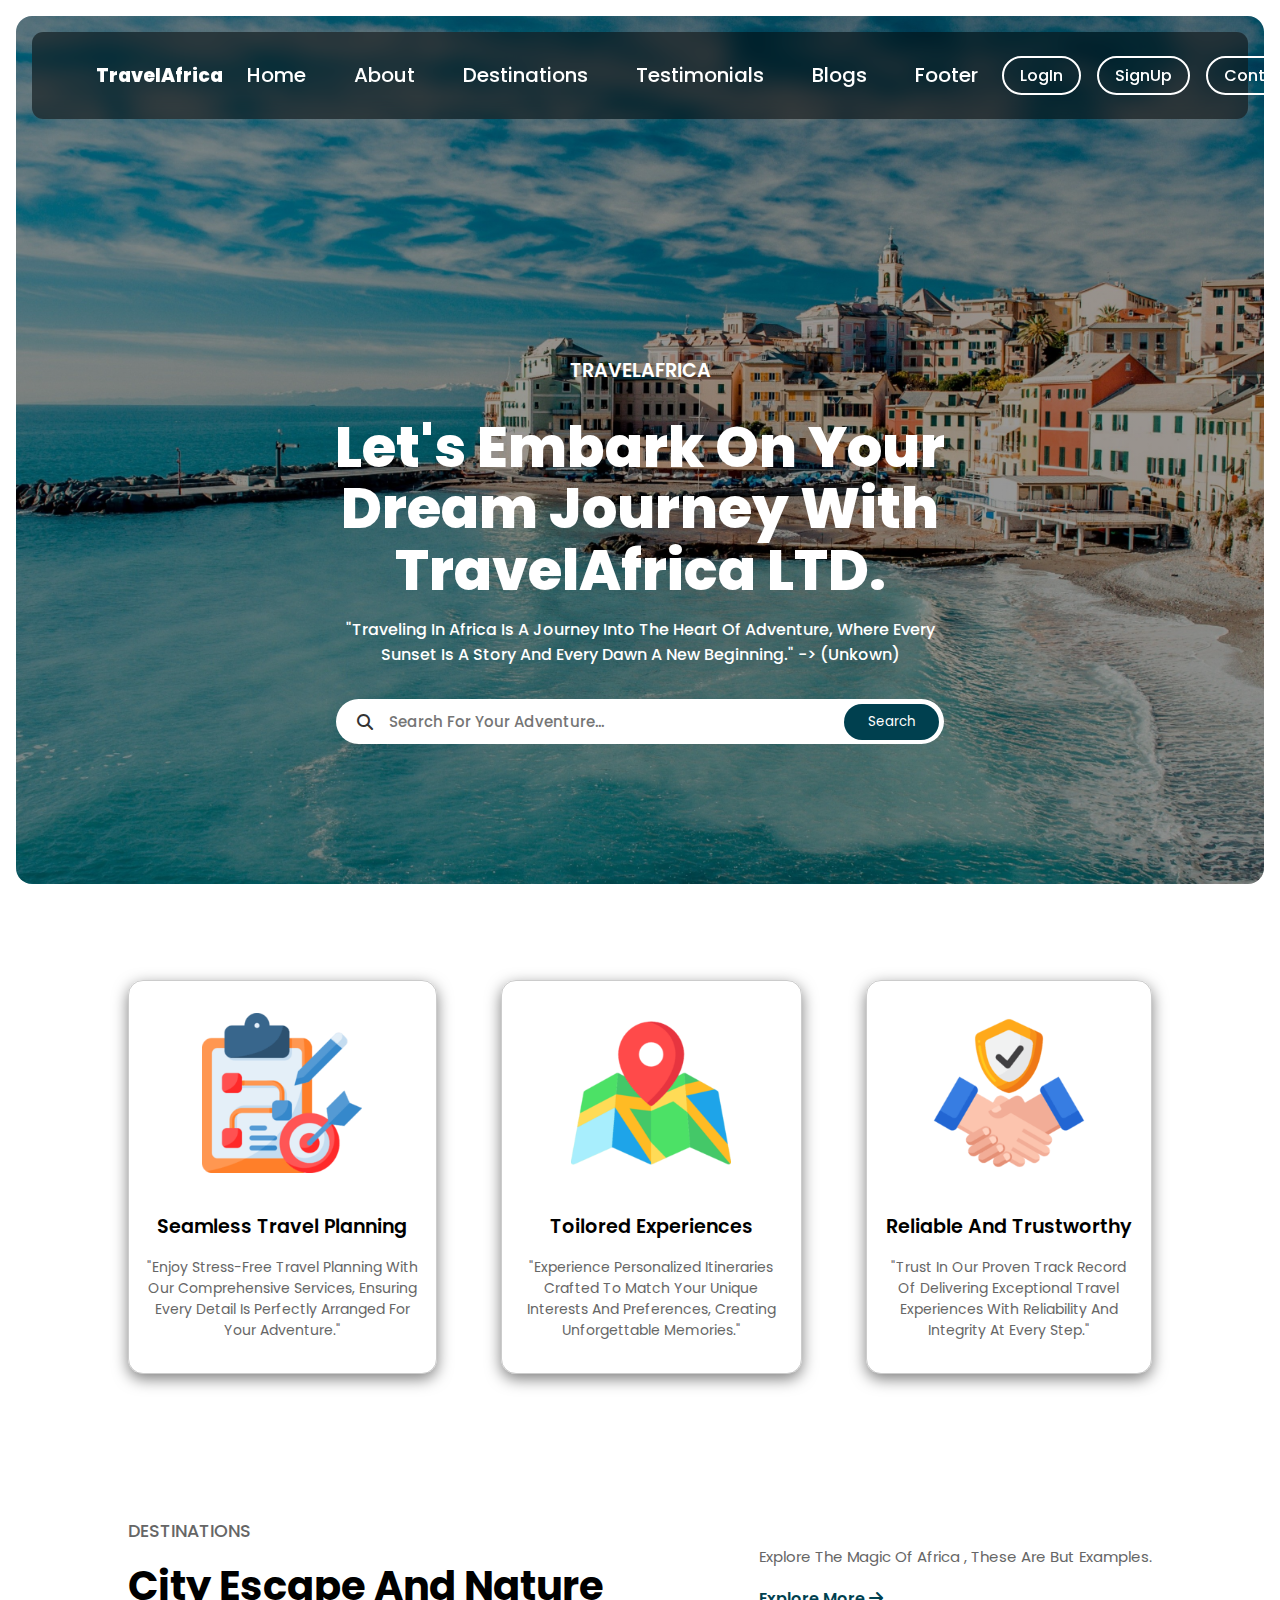
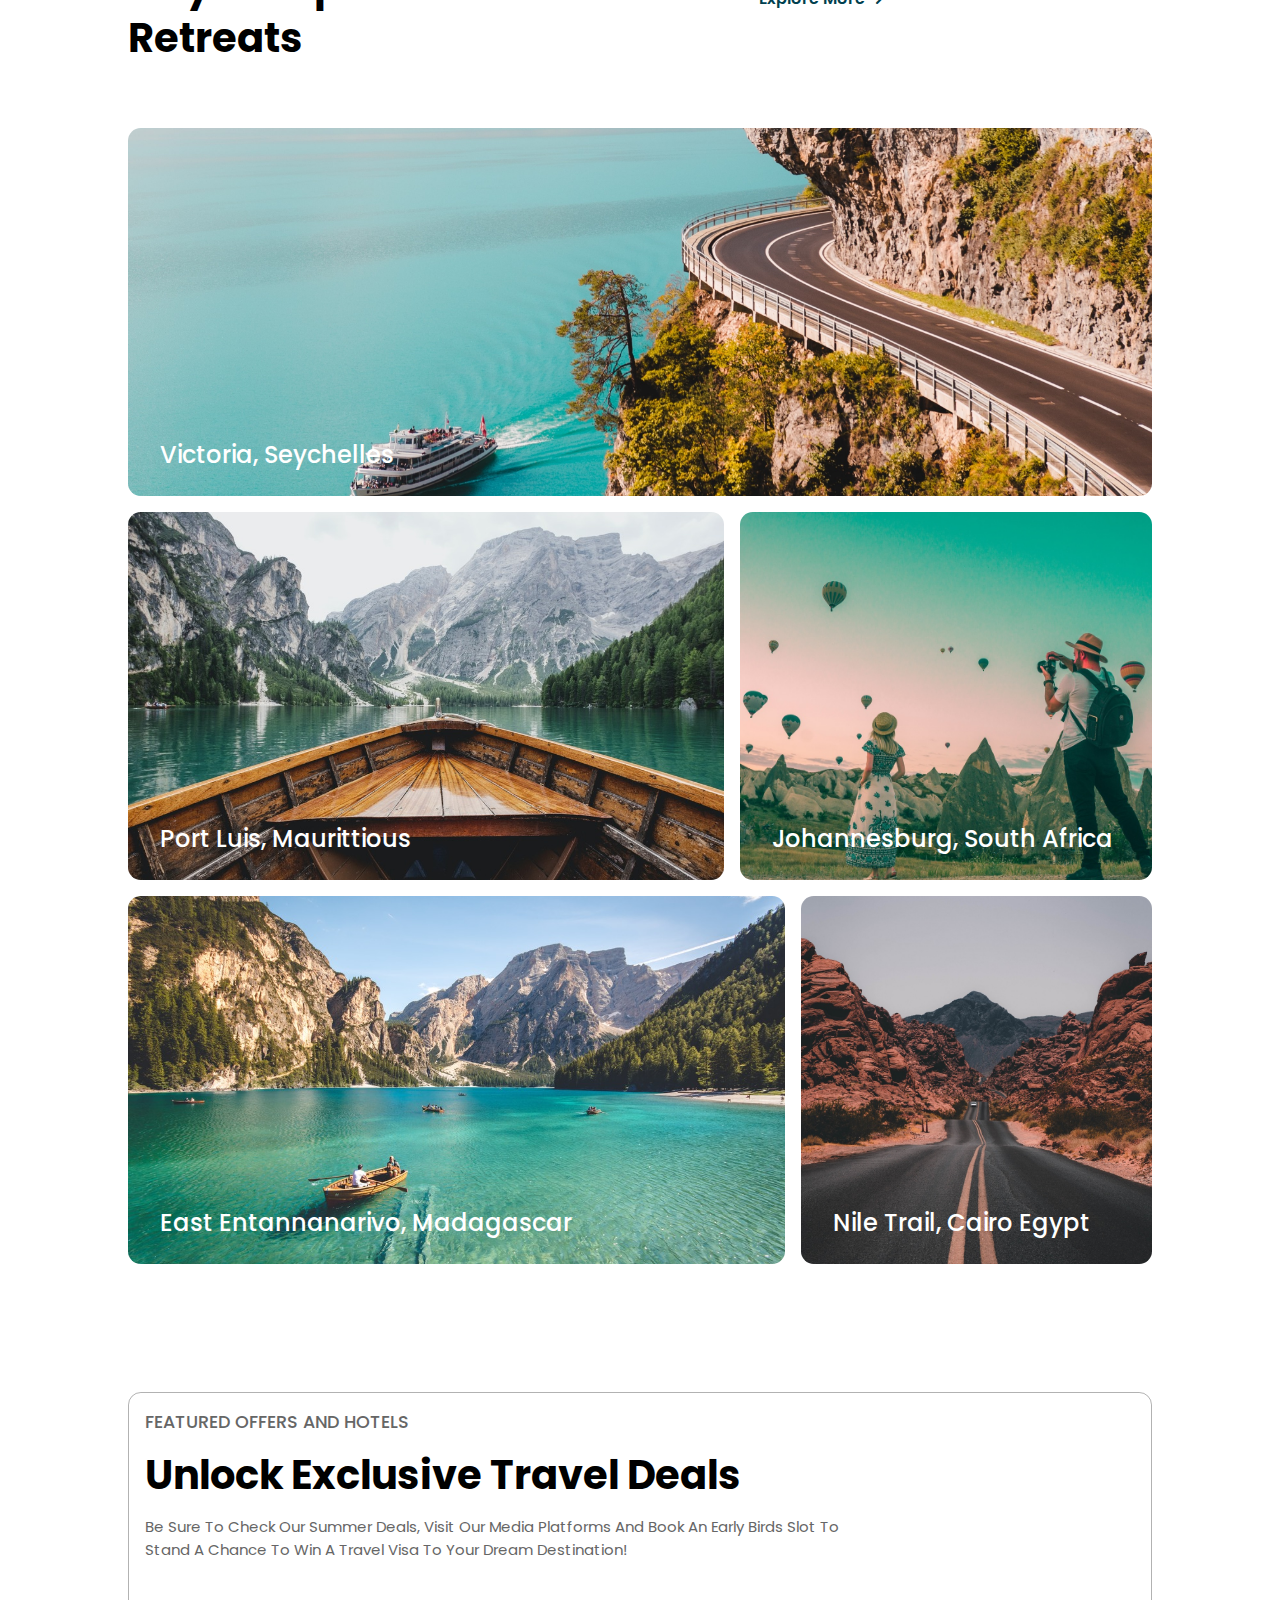
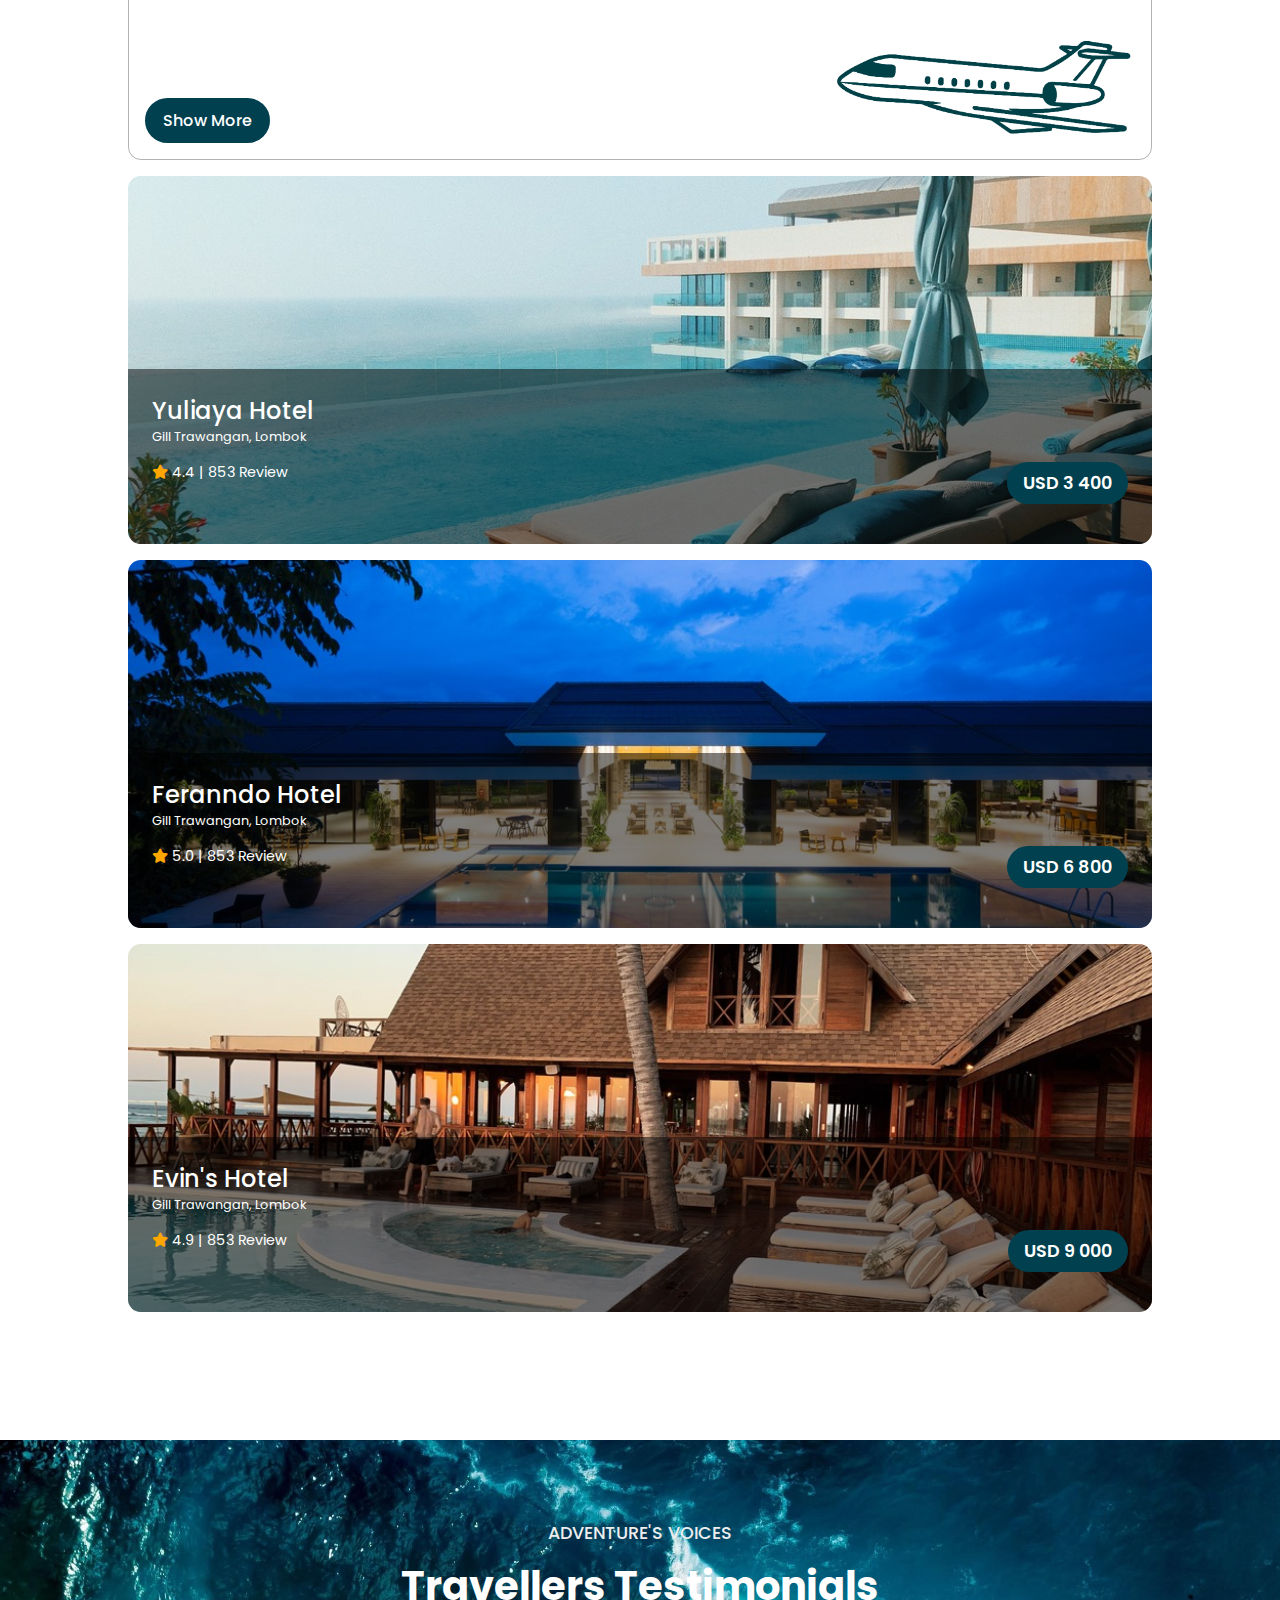
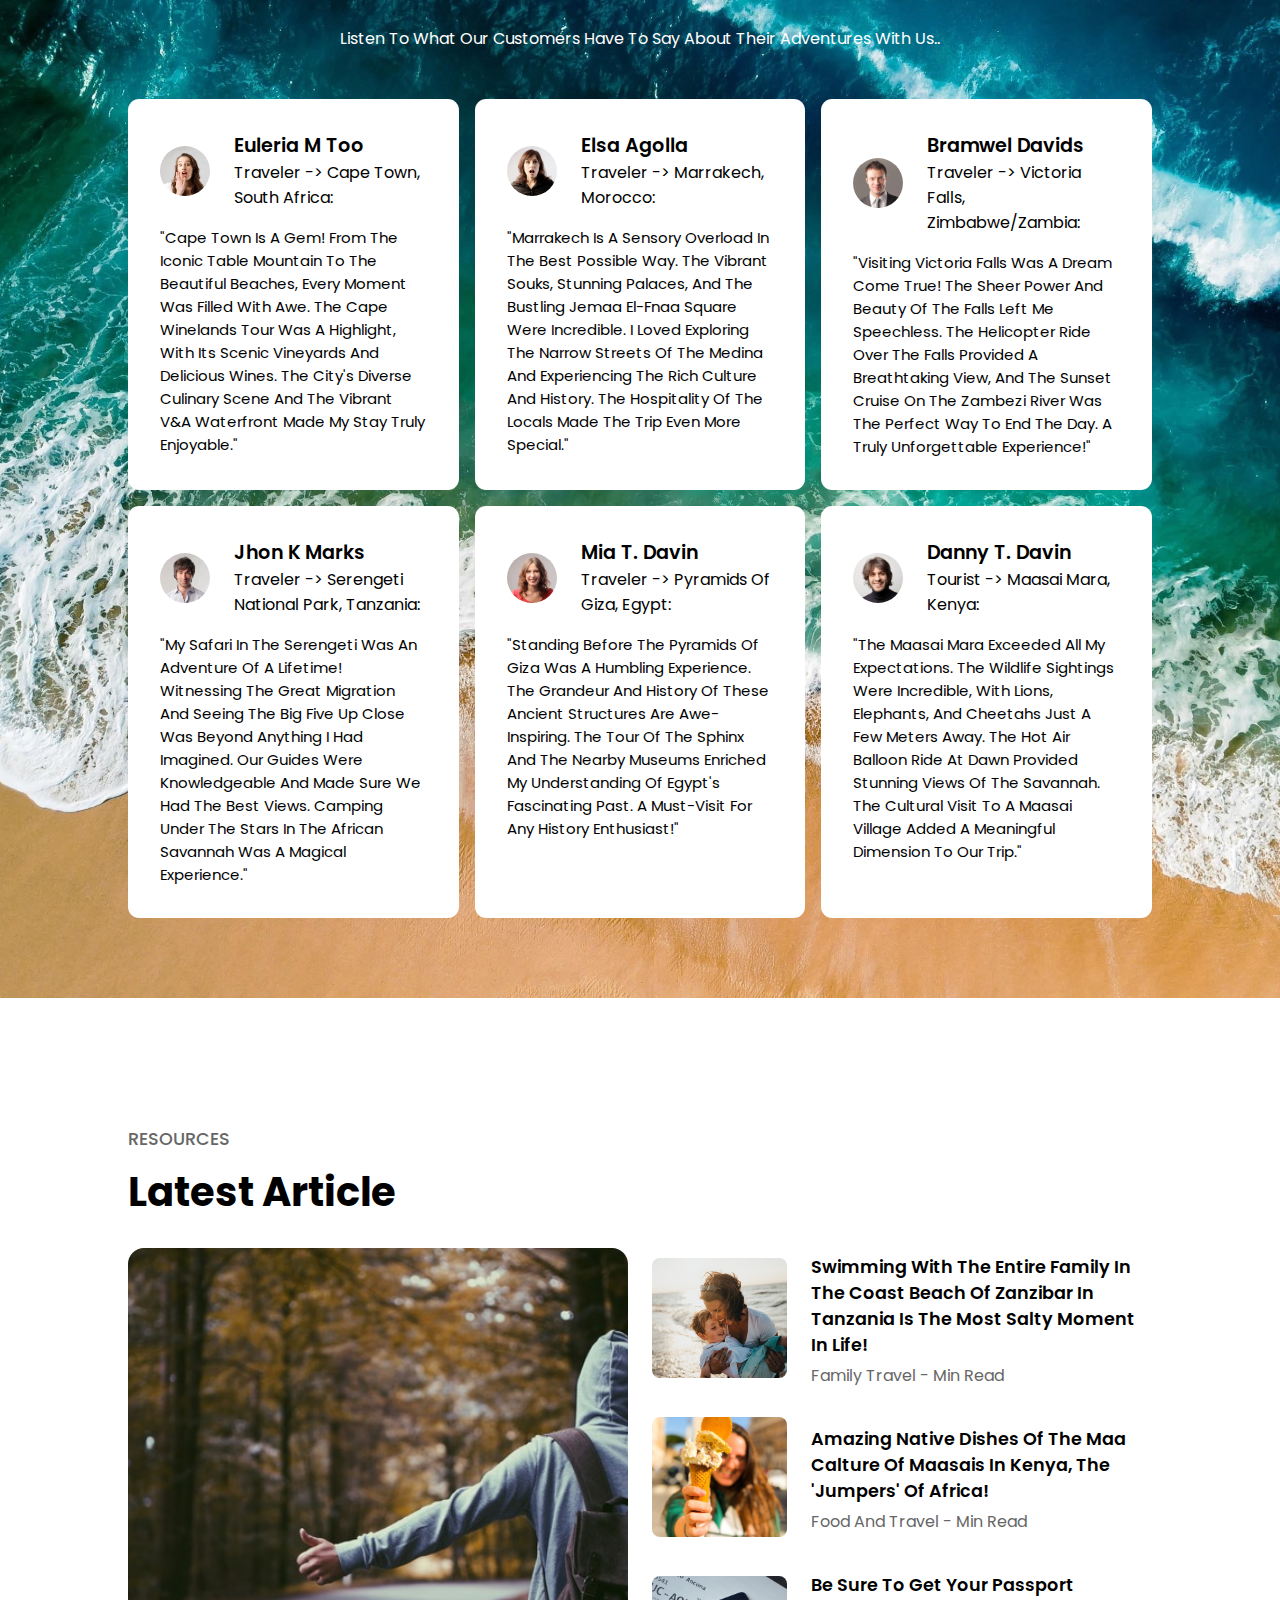
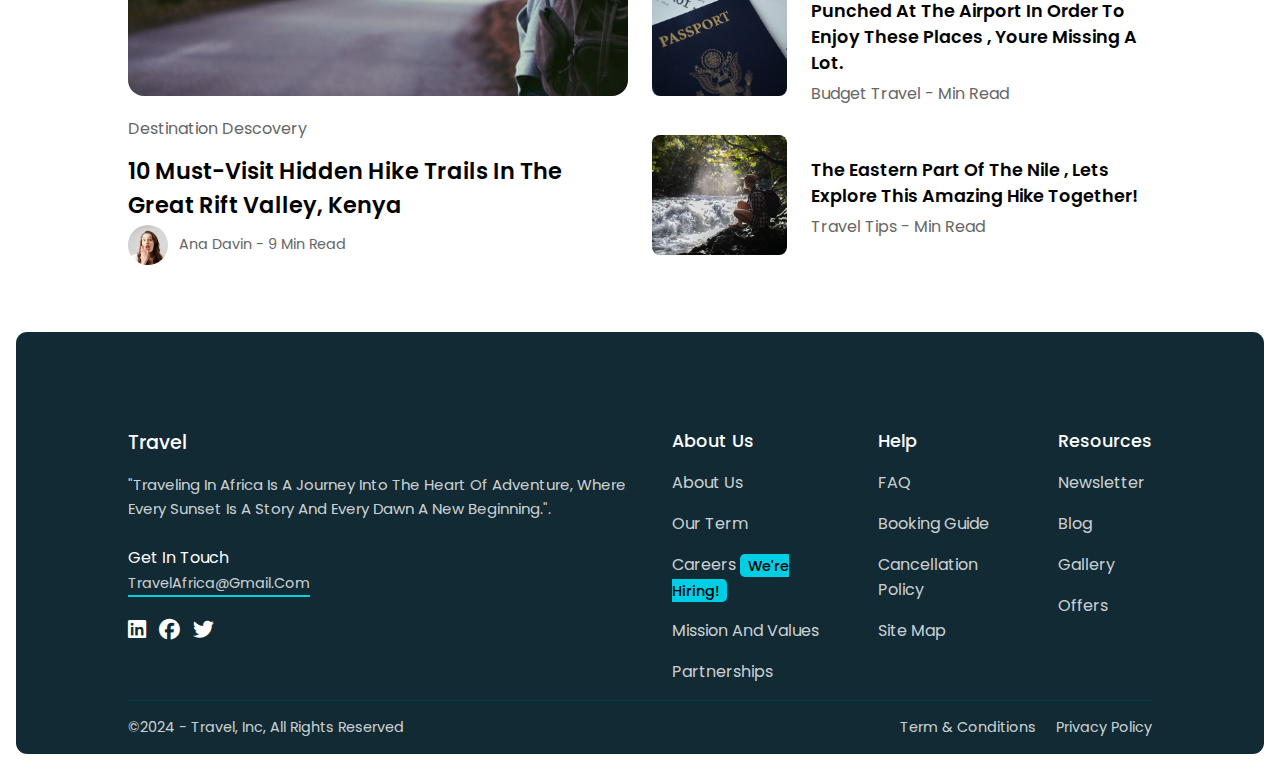
<file: travelweb codehub/index.html>
<!DOCTYPE html>
<html lang="en">
<head>
     <meta charset="UTF-8">
     <meta name="viewport" content="width=device-width, initial-scale=1.0">
     <!-- web title -->
     <title>Travelweb</title>
     <!-- fontawesome store fonts links -->
     
     <link rel="stylesheet" href="https://cdnjs.cloudflare.com/ajax/libs/font-awesome/6.5.2/css/all.min.css">
    <!-- extrenal css stlesheet link -->
     <link rel="stylesheet" href="style.css">
</head>
<body>
     <section class="home">
          <div class="home-box">
               <nav class="navbar">
                    <div class="logo bars">
                         <div class="bar">
                              <!-- icon from fontawesome || for smaller screen toggle -->
                              <i class="fa fa-bars"></i>
                         </div>
                         <!-- refresh button -->
                         <a href="index.html"><h3>TravelAfrica</h3></a>
                    </div>
                    <div class="menu">
                         <div class="close">
                              <!-- icon from fontawesome || for smaller screen toggle -->
                              <i class="fa fa-close"></i>
                         </div>
                         <ul>
                              <!-- custom links -->
                              <li><a href="#">Home</a></li>
                              <li><a href="#">About</a></li>
                              <li><a href="#">Destinations</a></li>
                              <li><a href="#">Testimonials</a></li>
                              <li><a href="#">Blogs</a></li>
                              <li><a href="#">Footer</a></li>
                         </ul>
                    </div>
                    <!-- buttons  -->
                    <div class="login-signup">
                         <a href="login.html">LogIn</a>
                         <a href="form.html">SignUp</a>
                         <a href="img.html">Contact</a>
                    </div>
               </nav>

               <div class="content">
                    <h4>TravelAfrica</h4>
                    <h1>Let's embark on your dream journey with TravelAfrica LTD.</h1>
                    <p>
                         "Traveling in Africa is a journey into the heart of adventure, where every sunset is a story and every dawn a new beginning." -> (Unkown)</p>
                    <div class="search">
                         <i class="fa fa-search"></i>
                         <input type="text" placeholder="search for your adventure...">
                         <button>search</button>
                    </div>
               </div>
          </div>
     </section>
<!-- about section stt -->
     <section class="travel">
          <div class="container">
               <div class="box">
                    <img src="img/tool/planning.png" alt="">
                    <div class="content">
                         <h4>Seamless travel planning</h4>
                         <p>"Enjoy stress-free travel planning with our comprehensive services, ensuring every detail is perfectly arranged for your adventure."</p>
                    </div>
               </div>
               <div class="box">
                    <img src="img/tool/map.png" alt="">
                    <div class="content">
                         <h4>Toilored experiences</h4>
                         <p>"Experience personalized itineraries crafted to match your unique interests and preferences, creating unforgettable memories."</p>
                    </div>
               </div>
               <div class="box">
                    <img src="img/tool//trust.png" alt="">
                    <div class="content">
                         <h4>Reliable and trustworthy</h4>
                         <p>"Trust in our proven track record of delivering exceptional travel experiences with reliability and integrity at every step."</p>
                    </div>
               </div>
          </div>
     </section>
<!-- about section end -->
 <!-- destinatio section stt -->
     <section class="destination">
          <h4 class="label">destinations</h4>
          <div class="container">
               <div class="container-box">
                    <h2 class="heading">city escape and nature retreats</h2>
                    <div class="content">
                         <p>Explore the magic of Africa , These are but examples. <br></p>
                         <a href="#">explore more <i class="fa-solid fa-arrow-right"></i></a>
                    </div>
               </div>
               <div class="gallery">
                    <div class="box">
                         <img src="img/destinations/destinations-5.jpg" alt="">
                         <div class="text">
                              <h2>Victoria, Seychelles</h2>
                         </div>
                    </div>
                    <div class="box">
                         <img src="img/destinations/destinations-1.jpg" alt="">
                         <div class="text">
                              <h2>Port Luis, Maurittious</h2>
                         </div>
                    </div>
                    <div class="box">
                         <img src="img/destinations/destinations-2.jpg" alt="">
                         <div class="text">
                              <h2>Johannesburg, South Africa</h2>
                         </div>
                    </div>
                    <div class="box">
                         <img src="img/destinations/destinations-3.jpg" alt="">
                         <div class="text">
                              <h2>East Entannanarivo, Madagascar</h2>
                         </div>
                    </div>
                    <div class="box">
                         <img src="img/destinations/destinations-4.jpg" alt="">
                         <div class="text">
                              <h2>Nile trail, Cairo Egypt </h2>
                         </div>
                    </div>
               </div>
          </div>
     </section>
     <!-- destination section end -->
      <!-- featured section stt -->

     <section class="featured">
          <div class="gallery">
               <div class="box">
                    <div class="first-box">
                         <h4 class="label">featured offers and Hotels</h4>
                         <h2 class="heading">unlock exclusive travel deals</h2>
                         <p>Be sure to check our summer deals, visit our media platforms and book an early birds slot to stand a chance to win a travel visa to your dream destination!</p>
                         <a href="#">show more</a>
                         <div class="image">
                              <img src="img/plane.png" alt="">
                         </div>
                    </div>
               </div>
               <div class="box">
                    <img src="img/featured/featured-1.jpg" alt="">
                    <div class="content">
                         <h2>yuliaya hotel</h2>
                         <p>gill trawangan, lombok</p>
                         <div class="review-and-usd">
                              <div class="review"><i class="fa fa-star"></i> 4.4 | 853 review</div>
                              <p>USD 3 400</p>
                         </div>
                    </div>
               </div>
               <div class="box">
                    <img src="img/featured/featured-2.jpg" alt="">
                    <div class="content">
                         <h2>feranndo hotel</h2>
                         <p>gill trawangan, lombok</p>
                         <div class="review-and-usd">
                              <div class="review"><i class="fa fa-star"></i> 5.0 | 853 review</div>
                              <p>USD 6 800</p>
                         </div>
                    </div>
               </div>
               <div class="box">
                    <img src="img/featured/featured-3.jpg" alt="">
                    <div class="content">
                         <h2>evin's hotel</h2>
                         <p>gill trawangan, lombok</p>
                         <div class="review-and-usd">
                              <div class="review"><i class="fa fa-star"></i> 4.9 | 853 review</div>
                              <p>USD 9 000</p>
                         </div>
                    </div>
               </div>
          </div>
     </section>
<!-- featured section end -->
 <!-- testimonial section stt -->
     <section class="feedback">
          <div class="container">
               <h4 class="label">adventure's voices</h4>
               <h2 class="heading">Travellers testimonials</h2>
               <p class="paragraph">
                    Listen to what our customers have to say about their adventures with us..
               </p>
          </div>
          <div class="voices">
               <div class="voice">
                    <div class="profile">
                         <img src="img/messages/Team-04.jpg" alt="">
                         <div class="detail">
                              <li>Euleria M Too</li>
                              <li>traveler -> Cape Town, South Africa:</li>
                         </div>
                    </div>
                    <p>
                         "Cape Town is a gem! From the iconic Table Mountain to the beautiful beaches, every moment was filled with awe. The Cape Winelands tour was a highlight, with its scenic vineyards and delicious wines. The city's diverse culinary scene and the vibrant V&A Waterfront made my stay truly enjoyable."</p>
               </div>
               <div class="voice">
                    <div class="profile">
                         <img src="img/messages/Team-06.jpg" alt="">
                         <div class="detail">
                              <li>Elsa Agolla</li>
                              <li>traveler -> Marrakech, Morocco:</li>
                         </div>
                    </div>
                    <p>
                         "Marrakech is a sensory overload in the best possible way. The vibrant souks, stunning palaces, and the bustling Jemaa el-Fnaa square were incredible. I loved exploring the narrow streets of the Medina and experiencing the rich culture and history. The hospitality of the locals made the trip even more special."</p>
               </div>
               <div class="voice">
                    <div class="profile">
                         <img src="img/messages/Team-07.jpg" alt="">
                         <div class="detail">
                              <li>Bramwel Davids</li>
                              <li>traveler -> Victoria Falls, Zimbabwe/Zambia:</li>
                         </div>
                    </div>
                    <p>
                         "Visiting Victoria Falls was a dream come true! The sheer power and beauty of the falls left me speechless. The helicopter ride over the falls provided a breathtaking view, and the sunset cruise on the Zambezi River was the perfect way to end the day. A truly unforgettable experience!"</p>
               </div>
               <div class="voice">
                    <div class="profile">
                         <img src="img/messages/Team-08.jpg" alt="">
                         <div class="detail">
                              <li>Jhon K Marks</li>
                              <li>traveler -> Serengeti National Park, Tanzania:</li>
                         </div>
                    </div>
                    <p>
                         "My safari in the Serengeti was an adventure of a lifetime! Witnessing the Great Migration and seeing the Big Five up close was beyond anything I had imagined. Our guides were knowledgeable and made sure we had the best views. Camping under the stars in the African savannah was a magical experience."</p>
               </div>
               <div class="voice">
                    <div class="profile">
                         <img src="img/messages/Team-09.jpg" alt="">
                         <div class="detail">
                              <li>Mia T. Davin</li>
                              <li>Traveler -> Pyramids of Giza, Egypt:</li>
                         </div>
                    </div>
                    <p>
                         "Standing before the Pyramids of Giza was a humbling experience. The grandeur and history of these ancient structures are awe-inspiring. The tour of the Sphinx and the nearby museums enriched my understanding of Egypt's fascinating past. A must-visit for any history enthusiast!"</p>
               </div>
               <div class="voice">
                    <div class="profile">
                         <img src="img/messages/Team-10.jpg" alt="">
                         <div class="detail">
                              <li>Danny T. Davin</li>
                              <li>Tourist -> Maasai Mara, Kenya:</li>
                         </div>
                    </div>
                    <p>
                         "The Maasai Mara exceeded all my expectations. The wildlife sightings were incredible, with lions, elephants, and cheetahs just a few meters away. The hot air balloon ride at dawn provided stunning views of the savannah. The cultural visit to a Maasai village added a meaningful dimension to our trip."</p>
               </div>
          </div>
     </section>
<!-- testimonial section end -->
 <!-- blog section stt -->
     <section class="article">
          <h4 class="label">resources</h4>
          <h2 class="heading">latest article</h2>
          <div class="container">
               <div class="latest-article">
                    <img src="img/about/hidden-game.jpg" alt="">
                    <p>destination descovery</p>
                    <h3>10 must-visit hidden hike trails in the great rift valley, Kenya</h3>
                    <div class="author">
                         <img src="img/messages/Team-04.jpg" alt="">
                         <p>ana davin - 9 min read</p>
                    </div>
               </div>
               <div class="more-article">
                    <div class="box">
                         <div class="image">
                              <img src="img/about/family.jpg" alt="">
                         </div>
                         <div class="text">
                              <h3>Swimming with the entire family in the coast beach of Zanzibar in Tanzania is the most salty moment in life!</h3>
                              <li>family travel - min read</li>
                         </div>
                    </div>
                    <div class="box">
                         <div class="image">
                              <img src="img/about/food-article.jpg" alt="">
                         </div>
                         <div class="text">
                              <h3>Amazing native dishes of the Maa calture of Maasais in Kenya, the 'jumpers' of Africa!</h3>
                              <li>food and travel - min read</li>
                         </div>
                    </div>
                    <div class="box">
                         <div class="image">
                              <img src="img/about/budget-travel.jpg" alt="">
                         </div>
                         <div class="text">
                              <h3>Be sure to get your passport punched at the airport in order to enjoy these places , youre missing a lot.</h3>
                              <li>budget travel - min read</li>
                         </div>
                    </div>
                    <div class="box">
                         <div class="image">
                              <img src="img/about/tips.jpg" alt="">
                         </div>
                         <div class="text">
                              <h3>The Eastern part of the Nile , lets explore this amazing hike together!</h3>
                              <li>travel tips - min read</li>
                         </div>
                    </div>
               </div>
          </div>
     </section>
<!-- blog section end -->
 <!-- footer section stt -->
     <footer>
          <section class="footer">
               <div class="container">
                    <div class="detail">
                         <h3>Travel</h3>
                         <p>
                              "Traveling in Africa is a journey into the heart of adventure, where every sunset is a story and every dawn a new beginning.".</p>
                         <h5>get in touch</h5>
                         <a href="#">TravelAfrica@gmail.com</a>
                         <div class="social">
                              <a href="#"><i class="fa-brands fa-linkedin"></i></a>
                              <a href="#"><i class="fa-brands fa-facebook"></i></a>
                              <a href="#"><i class="fa-brands fa-twitter"></i></a>
                         </div>
                    </div>
                    <div class="about-us">
                         <h4>about us</h4>
                         <li><a href="#">about us</a></li>
                         <li><a href="#">our term</a></li>
                         <li><a href="#">careers <span>we're hiring!</span></a></li>
                         <li><a href="#">mission and values</a></li>
                         <li><a href="#">partnerships</a></li>
                    </div>
                    <div class="about-us">
                         <h4>help</h4>
                         <li><a href="#">FAQ</a></li>
                         <li><a href="#">booking guide</a></li>
                         <li><a href="#">cancellation policy</a></li>
                         <li><a href="#">site map</a></li>
                    </div>
                    <div class="about-us">
                         <h4>Resources</h4>
                         <li><a href="#">newsletter</a></li>
                         <li><a href="#">blog</a></li>
                         <li><a href="#">gallery</li>
                         <li><a href="#">offers</a></li>
                    </div>
               </div>
  
               <div class="copyright">
                    <div>&copy;2024 - Travel, inc, all rights reserved</div>
                    <div>
                         <a href="#">term & conditions</a>
                         <a href="#">privacy policy</a>
                    </div>
               </div>
          </section>
      </footer>
<!-- js link for small screen effect -->
     <script src="sctipt.js"></script>
     <script src="https://cdnjs.cloudflare.com/ajax/libs/gsap/3.12.5/gsap.min.js" integrity="sha512-7eHRwcbYkK4d9g/6tD/mhkf++eoTHwpNM9woBxtPUBWm67zeAfFC+HrdoE2GanKeocly/VxeLvIqwvCdk7qScg==" crossorigin="anonymous" referrerpolicy="no-referrer"></script>
</body>
</html>
</file>
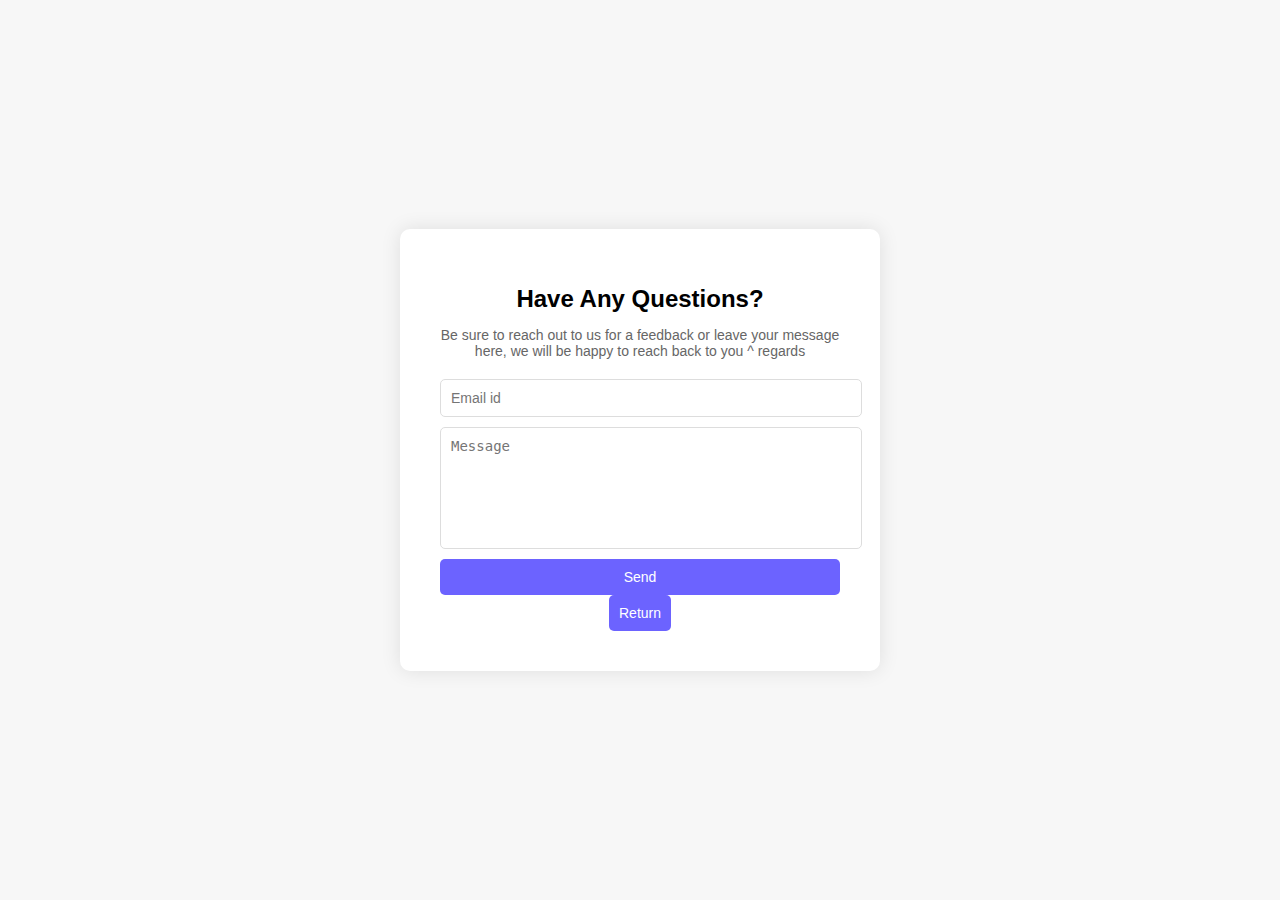
<file: travelweb codehub/img.html>
<!DOCTYPE html>
<html lang="en">
<head>
    <meta charset="UTF-8">
    <meta name="viewport" content="width=device-width, initial-scale=1.0">
    <title>Contact Form</title>
    <!-- css -->
    <link rel="stylesheet" href="./css/contact.css">
</head>
<body>
    <div class="container">
        <h1>Have Any Questions?</h1>
        <p>Be sure to reach out to us for a feedback or leave your message here, we will be 
            happy to reach back to you ^ regards
        </p>

        <form onSubmit="sendEmail(); reset(); return false;">

            <input type="email" id="email" placeholder="Email id" required>
            <textarea id="message" row="4" placeholder="Message" required></textarea>
            <button type="Submit">Send</button>
            <!-- return button -->
 </form>
 <a href="index.html"><button>Return</button></a>       

    </div>
    <script src="https://smtpjs.com/v3/smtp.js"></script>
    <script>
        function sendEmail(){
            Email.send({
                Host : "smtp.gmail.com",
                Username : "sjemnyango9@gmail.com",
                Password : "kapsengerewalker3001",
                To : 'sjemnyango9@gmail.com',
                From : document.getElementById("email").value,
                Subject : "This is the subject",
                Body : "Email: " + document.getElementById("email").value
                       + "<br> Message: " + document.getElementById("message").value
            }).then(
              message => alert("message sent succesfully!")
            );
        }
    </script>
</body>
</html>
</file>
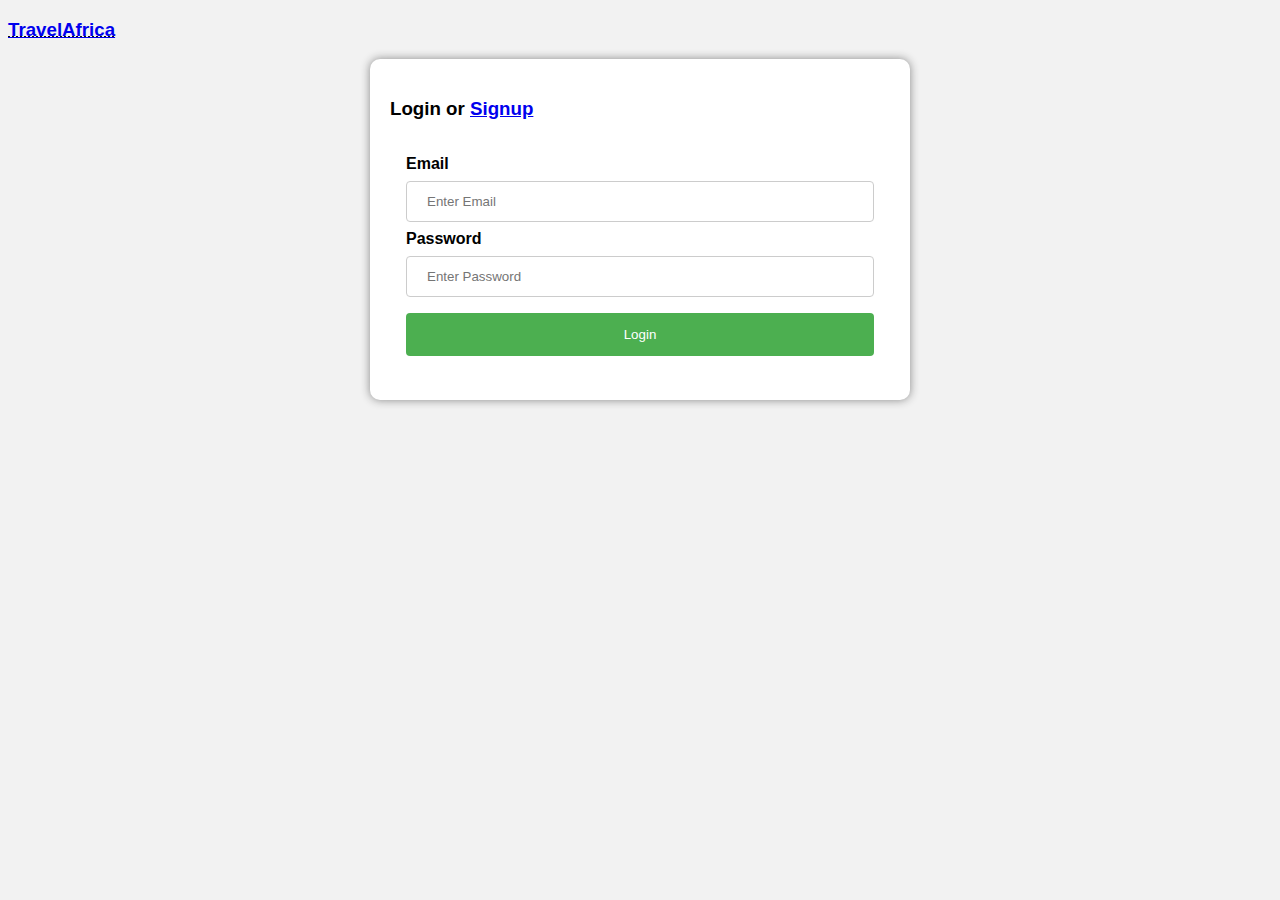
<file: travelweb codehub/login.html>
<!DOCTYPE html>
<html lang="en">
<head>
    <meta charset="UTF-8">
    <meta name="viewport" content="width=device-width, initial-scale=1.0">
   
    <title>login</title>
    <!-- stylesheets -->
    <!-- <link rel="stylesheet" href="style.css"> -->
    <link rel="stylesheet" href="css/register.css">
</head>
<body>
     <!-- section  from index.html -->
  <section class="home">
    <div class="home-box">
         <nav class="navbar">
              <div class="logo bars">
                   <div class="bar">
                        <i class="fa fa-bars"></i>
                   </div>
                   <!-- refresh button -->
                   <abbr title="Home"><a href="index.html"><h3>TravelAfrica</h3></a></abbr>
              </div>
          
              <!-- buttons  -->
         </nav>
          <!-- form starts here -->
<form id="login-form" onsubmit="return validateForm()">
    <h3>Login or <a href="form.html">Signup</a></h3>
    <div class="container">
        <label for="email"><b>Email</b></label>
        <input type="email" placeholder="Enter Email" name="email" required>

        <label for="password"><b>Password</b></label>
        <input type="password" placeholder="Enter Password" name="password" required>

        <button type="submit" onclick="submitForm()">Login</button>
    </div>
</form>
</body>
</html>
</file>
<file: travelweb codehub/style.css>
@import url('https://fonts.googleapis.com/css2?family=Poppins:ital,wght@0,100;0,200;0,300;0,400;0,500;0,600;0,700;0,800;0,900;1,100;1,200;1,300;1,400;1,500;1,600;1,700;1,800;1,900&display=swap');

* {
    margin: 0;
    padding: 0;
    box-sizing: border-box;
    font-family: Poppins;
    text-decoration: none;
    text-transform: capitalize;
    transition: .5s ease;
}
:root {
    --dark-green: #112a34;
    --green-color: #00404f;
    --white-color: #fff;
    --text-color: #333;
}
::selection {
    background: var(--green-color);
    color: var(--white-color);
}
body {
    width: 100%;
    height: 100%;
}
section {
    padding: 0 8rem;
    width: 100%;
}
.label {
    font-size: 1.1rem;
    color: #666;
    text-transform: uppercase;
    font-weight: 500;
}
.heading {
    font-size: 2.5rem;
    margin-top: 1rem;
    line-height: 1.2;
}
section.home {
    padding: 1rem;
    width: 100%;
    height: 100vh;
}
.home .home-box {
    width: 100%;
    height: 100%;
    /* background-image: url(img/background-1.jpg); */
    background: linear-gradient(rgba(0, 0, 0, 0.4), rgba(0, 0, 0, 0.4)), url(img/background-1.jpg);
    background-repeat: no-repeat;
    background-position: center;
    background-size: cover;
    border-radius: 1rem;
    padding: 1rem;
}
.home .home-box .navbar {
    width: calc(100% - 4rem);
    background: rgba(0, 0, 0, 0.5);
    backdrop-filter: blur(10px);
    border-radius: .7rem;
    display: flex;
    justify-content: space-between;
    align-items: center;
    padding: 1.5rem 4rem;
    z-index: 100;
    position: fixed;
}
.home .home-box .navbar .logo {
    display: flex;
    align-items: center;
    gap: 1rem;
}
.home .home-box .navbar .logo .bar {
    font-size: 1.4rem;
    color: var(--white-color);
    cursor: pointer;
    display: none;
}
.home .home-box .navbar .logo .bar:hover {
    color: var(--green-color);
}
.home .home-box .navbar .logo h3 {
    font-weight: 800;
    color: var(--white-color);
}
.home .home-box .navbar .menu .close {
    display: none;
}
.home .home-box .navbar .menu ul {
    display: flex;
    list-style: none;
}
.home .home-box .navbar .menu ul li {
    position: relative;
    margin: 0 1.5rem;
    cursor: pointer;
}
.home .home-box .navbar .menu ul li::before {
    position: absolute;
    bottom: -3px;
    content: "";
    width: 0;
    height: 3px;
    border-radius: 5px;
    background: var(--white-color);
    transition: .5s;
}
.home .home-box .navbar .menu ul li:hover::before {
    width: 100%;
}
.home .home-box .navbar .menu ul li a {
    color: var(--white-color);
    font-size: 20px;
    font-weight: 500;
}
.home .home-box .navbar .login-signup {
    display: flex;
    align-items: center;
    column-gap: 1rem;
}
.home .home-box .navbar .login-signup a {
    color: var(--white-color);
    padding: .3rem 1rem;
    border-radius: 2rem;
    font-weight: 500;
    border: 2px solid var(--white-color);
}
.home .home-box .navbar .login-signup a:hover {
    color: var(--green-color);
    background: var(--white-color);
}


.home .home-box .content {
    width: 100%;
    display: flex;
    flex-direction: column;
    align-items: center;
    justify-content: center;
    height: 100%;
    color: var(--white-color);
    text-align: center;
}
.home .home-box .content h4 {
    font-size: 1.2rem;
    font-weight: 600;
    text-transform: uppercase;
    margin-bottom: 2rem;
}
.home .home-box .content h1 {
    font-size: 3.5rem;
    max-width: 50rem;
    font-weight: 800;
    line-height: 1.1;
    margin-bottom: 1rem;
}
.home .home-box .content p {
    max-width: 40rem;
    font-size: 1rem;
    font-weight: 500;
    margin-bottom: 2rem;
}
.home .home-box .content .search {
    width: 100%;
    max-width: 38rem;
    height: 45px;
    background: var(--white-color);
    display: flex;
    align-items: center;
    border-radius: 3rem;
    padding: .3rem;
}
.home .home-box .content .search i {
    color: var(--text-color);
    margin: 0 1rem;
}
.home .home-box .content .search input {
    width: 100%;
    height: 100%;
    background: transparent;
    border: none;
    outline: none;
    font-weight: 500;
    color: var(--text-color);
    padding-right: 1rem;
    font-size: 15px;
}
.home .home-box .content .search button {
    height: 100%;
    padding: 0 1.5rem;
    border-radius: inherit;
    background: var(--green-color);
    color: var(--white-color);
    border: none;
    outline: none;
    cursor: pointer;
}
.home .home-box .content .search button:hover {
    background: var(--dark-green);
}
.home .home-box .content h4,
.home .home-box .content h1,
.home .home-box .content p,
.home .home-box .content .search {
    transform: translate(0, 100px);
}


.travel .container {
    width: 100%;
    display: flex;
    justify-content: space-between;
    align-items: center;
    column-gap: 4rem;
    padding: 5rem 0;
}
.travel .container .box {
    padding: 2rem 1rem;
    text-align: center;
    max-width: 30rem;
    border: 1px solid rgba(0, 0, 0, 0.2);
    border-radius: 15px;
    box-shadow: 0 5px 15px rgba(0, 0, 0, 0.5);
}
.travel .container .box:hover {
    box-shadow: none;
    color: green;
}
.travel .container .box img {
    width: 10rem;
}
.travel .container .box .content h4 {
    font-size: 1.2rem;
    margin: 2rem 0 1rem 0;
    font-weight: 600;
}
.travel .container .box .content p {
    color: #666;
    font-size: 14px;
}



.destination {
    width: 100%;
    padding-top: 4rem;
    padding-bottom: 4rem;
}
.destination .container {
    width: 100%;
}
.destination .container .container-box {
    width: 100%;
    display: flex;
    justify-content: space-between;
    gap: 1rem;
}
.destination .container .container-box .heading {
    max-width: 30rem;
    line-height: 1.3;
}
.destination .container .container-box .content {
    max-width: 35rem;
}
.destination .container .container-box .content p {
    line-height: 1.7;
    color: #666;
    margin-bottom: 1rem;
    font-size: 15px;
    text-align: justify;
}
.destination .container .container-box .content a {
    color: var(--green-color);
    font-weight: 600;
}
.destination .container .container-box .content a:hover i {
    margin-left: .5rem;
}
.gallery {
    margin-top: 4rem;
    width: 100%;
    display: flex;
    flex-wrap: wrap;
    gap: 1rem;
}
.gallery .box {
    height: 23rem;
    flex-grow: 1;
    overflow: hidden;
    border-radius: .8rem;
    position: relative;
}
.gallery .box img {
    width: 100%;
    height: 100%;
    object-fit: cover;
    object-position: center;
}
.gallery .box .text {
    position: absolute;
    bottom: 0;
    padding: 1.5rem 2rem;
    left: 0;
    z-index: 1;
    font-size: 1rem;
    color: var(--white-color);
}
.gallery .box .text h2 {
    font-weight: 500;
}



.featured {
    padding-bottom: 2rem;
}
.featured .gallery .box:first-child {
    border: 1px solid rgba(0, 0, 0, 0.3);
    padding: 1rem;
}
.featured .gallery .box .first-box img {
    width: 300px;
    overflow: hidden;
    object-fit: cover;
}
.featured .gallery .box .first-box {
    max-width: 700px;
}
.featured .gallery .box .first-box p {
    font-size: 15px;
    margin: 1rem 0;
    color: #666;
}
.featured .gallery .box .first-box a {
    position: absolute;
    bottom: 1rem;
    left: 1rem;
    color: var(--white-color);
    background: var(--green-color);
    padding: .5rem 1rem;
    border-radius: 3rem;
    font-size: 1rem;
    font-weight: 500;
    border: 2px solid var(--green-color);
}
.featured .gallery .box .first-box a:hover {
    color: var(--green-color);
    background: var(--white-color);
}
.featured .gallery .box .first-box .image {
    position: absolute;
    bottom: 1rem;
    right: 1rem;
}
.featured .gallery .box .content {
    position: absolute;
    width: 100%;
    bottom: 0;
    left: 0;
    padding: 1.5rem;
    color: var(--white-color);
    background: rgba(0, 0, 0, 0.5);
}
.featured .gallery .box .content h2 {
    font-weight: 500;
}
.featured .gallery .box .content p {
    font-size: .8rem;
    margin-bottom: 1rem;
}
.featured .gallery .box .content .review-and-usd {
    display: flex;
    justify-content: space-between;
    font-size: 1rem;
}
.featured .gallery .box .content .review-and-usd .review {
    font-size: .9rem;
}
.featured .gallery .box .content .review-and-usd .review i {
    color: #ffa600;
}
.featured .gallery .box .content .review-and-usd p {
    font-size: 1.1rem;
    font-weight: 600;
    background: var(--green-color);
    padding: .5rem 1rem;
    border-radius: 3rem;
    cursor: pointer;
}
.featured .gallery .box .content .review-and-usd p:hover {
    background: var(--white-color);
    color: var(--green-color);
}


.feedback {
    background: url(img/background-2.jpg);
    background-position: center;
    background-size: cover;
    margin-top: 6rem;
    padding-top: 5rem;
    padding-bottom: 5rem;
    height: 100%;
}
.feedback .container {
    display: flex;
    align-items: center;
    flex-direction: column;
    color: var(--white-color);
}
.feedback .container h4 {
    color: #eee;
}
.feedback .container h2 {
    max-width: 40rem;
    text-align: center;
}
.feedback .container p {
    font-size: 1rem;
    margin-top: 1rem;
    text-align: center;
}
.feedback .voices {
    display: flex;
    justify-content: space-between;
    flex-wrap: wrap;
    gap: 1rem;
    margin-top: 3rem;
}
.feedback .voices .voice {
    flex: 1 0 320px;
    background: var(--white-color);
    padding: 2rem;
    border-radius: .7rem;
}
.feedback .voices .voice .profile {
    display: flex;
    align-items: center;
    margin-bottom: 1rem;
}
.feedback .voices .voice .profile img {
    width: 50px;
    height: 50px;
    object-fit: cover;
    object-position: center;
    border-radius: 50%;
}
.feedback .voices .voice .profile .detail {
    margin-left: 1.5rem;
}
.feedback .voices .voice .profile .detail li {
    list-style: none;
}
.feedback .voices .voice .profile .detail li:first-child {
    font-size: 1.2rem;
    font-weight: 600;
}
.feedback .voices .voice p {
    font-size: 15px;
}



.article {
    padding-top: 3rem;
    padding-bottom: 3rem;
    margin-top: 5rem;
}
.article .container {
    display: flex;
    flex-wrap: wrap;
    gap: 1.5rem;
    margin-top: 2rem;
}
.article .container .latest-article,
.article .container .more-article {
    width: 100%;
    flex: 1 0 350px;
}
.article .container .latest-article img {
    width: 100%;
    height: 28rem;
    border-radius: 1rem;
    object-fit: cover;
    object-position: center;
}
.article .container .latest-article p {
    margin: .8rem 0;
    color: #666;
}
.article .container .latest-article h3 {
    font-size: 1.4rem;
    font-weight: 600;
}
.article .container .latest-article .author {
    display: flex;
    align-items: center;
    column-gap: .7rem;
}
.article .container .latest-article .author img {
    width: 40px;
    height: 40px;
    border-radius: 50%;
}
.article .container .latest-article .author p {
    font-size: .9rem;
} 
.article .container .more-article {
    display: grid;
    gap: 1rem;
}
.article .container .more-article .box {
    display: flex;
    gap: 1.5rem;
    align-items: center;
}
.article .container .more-article .box img {
    width: 135px;
    height: 120px;
    object-fit: cover;
    object-position: center;
    border-radius: .5rem;
}
.article .container .more-article .box .text h3 {
    font-size: 1.1rem;
    font-weight: 600;
}
.article .container .more-article .box .text li {
    margin-top: .3rem;
    list-style: none;
    color: #666;
}


footer {
    padding:  1rem;
    width: 100%;
}

footer .footer {
    background: var(--dark-green);
    border-radius: .7rem;
    padding: 6rem 7rem;
    padding-bottom: 1rem;
}

footer .footer .container {
    display: flex;
    justify-content: space-between;
    padding-bottom: 1rem;
    border-bottom: 1px solid var(--green-color);
    gap: 2rem;
}

footer .footer .container .detail {
    max-width: 32rem;
}

footer .footer .container .detail h3 {
    font-size: 1.2rem;
    font-weight: 500;
    margin-bottom: 1rem;
    color: var(--white-color);
}

footer .footer .container .detail p {
    line-height: 1.6;
    color: rgb(255 255 255/80%);
    margin-bottom: 1.5rem;
    font-size: 15px;
}

footer .footer .container .detail h5 {
    font-size: 1rem;
    font-weight: 400;
    color: var(--white-color);
}

footer .footer .container .detail a {
    color: rgb(255 255 255/80%);
    font-size: .9rem;
    border-bottom: 2px solid #00cee4;
    padding: 1px 0;
    display: inline-block;
}

footer .footer .container .detail .social {
    display: flex;
    gap: .8rem;
    margin-top: 1rem;
}

footer .footer .container .detail .social a {
    border: none;
    font-size: 1.3rem;
    color: var(--white-color);
}

footer .footer .container h4 {
    font-size: 1.1rem;
    font-weight: 500;
    margin-bottom: .5rem;
    color: var(--white-color);
}

footer .footer .container li {
    list-style: none;
    margin-top: 1rem;
}

footer .footer .container a {
    color: rgb(255 255 255/80%);
}

footer .footer .container a:hover {
    color: var(--white-color);
}

footer .footer .container span {
    color: #000;
    background: #00cee4;
    font-size: .9rem;
    padding: .1rem .5rem;
    border-radius: .3rem;
    font-weight: 500;
}

footer .footer .copyright {
    display: flex;
    justify-content: space-between;
    margin-top: 1rem;
    font-size: .9rem;
    color: rgb(255 255 255/80%);
    text-align: center;
}

footer .footer .copyright a {
    color: rgb(255 255 255/80%);
    margin-left: 1rem;
    text-align: center;
}




@media (max-width: 1080px) {
    html {
        font-size: 90%;
    }
    section {
        padding: 0 2rem;
    }
    .travel .container {
        column-gap: 2rem;
    }
    footer .footer {
        padding: 2rem;
    }
}
@media (max-width: 970px) {
    .home .home-box .navbar {
        padding: 1rem;
    }
    .home .home-box .navbar .menu ul li {
        margin: 0 1rem;
    }
    .destination .container .container-box {
        width: 100%;
        display: flex;
        justify-content: space-between;
        gap: 1rem;
        flex-direction: column;
    }
    .heading {
        font-size: 2rem;
    }
    footer .footer .container {
        flex-direction: column;
    }
}
@media (max-width: 885px) {
    .home .home-box .navbar .menu {
        display: none;
    }
    .home .home-box .navbar .logo .bar {
        display: block;
    }
    .home .home-box .navbar .menu.active {
        display: block;
        position: absolute;
        left: -1.5rem;
        top: -1.5rem;
        width: calc(100vw - 1rem);
        height: calc(100vh - 1rem);
        background: rgb(0 0 0/90%);
        display: flex;
        align-items: center;
        padding: 0 3rem;
    }
    .home .home-box .navbar .menu .close {
        display: block;
        position: absolute;
        color: var(--white-color);
        left: 3rem;
        top: 3rem;
        font-size: 2rem;
        cursor: pointer;
    }
    .home .home-box .navbar .menu .close:hover {
        color: #bbbbbb;
    }
    .home .home-box .navbar .menu ul {
        flex-direction: column;
        font-size: 1.3rem;
    }
    .home .home-box .navbar .menu ul li {
        margin: 1.5rem 0;
    }
    .home .home-box .content {
        padding: 2rem;
    }
    .travel .container {
        row-gap: 3rem;
        flex-direction: column;
    }
    .travel .container .box img {
        width: 8rem;
    }
}
@media (max-width: 600px) {
    .home .home-box .content h1 {
        font-size: 2.5rem;
    }
    .featured .gallery .box .first-box img {
        width: 200px;
    }
}
</file>
<file: travelweb codehub/css/contact.css>
form {
  display: flex;
  flex-direction: column;
  gap: 10px;
}

input[type="email"], 
textarea {
  width: 100%;
  padding: 10px;
  border: 1px solid #ddd;
  border-radius: 5px;
  font-size: 14px;
}

textarea {
  resize: none;
  height: 100px;
}

button {
  background-color: #6c63ff;
  color: white;
  padding: 10px;
  border: none;
  border-radius: 5px;
  cursor: pointer;
  font-size: 14px;
}

button:hover {
  background-color: #5548c8;
}

button:focus,
input:focus,
textarea:focus {
  outline: none;
  border-color: #6c63ff;
}
body {
  font-family: Arial, sans-serif;
  display: flex;
  justify-content: center;
  align-items: center;
  height: 100vh;
  background-color: #f7f7f7;
  margin: 0;
}

.container {
  text-align: center;
  background-color: #fff;
  padding: 40px;
  border-radius: 10px;
  box-shadow: 0 0 20px rgba(0, 0, 0, 0.1);
  width: 400px;
}

h1 {
  font-size: 24px;
  margin-bottom: 10px;
}

p {
  color: #666;
  font-size: 14px;
  margin-bottom: 20px;
}
</file>
<file: travelweb codehub/css/register.css>
body {
			font-family: Arial, sans-serif;
			background-color: #f2f2f2;
		}
		form {
			background-color: #ffffff;
			padding: 20px;
			border-radius: 10px;
			box-shadow: 0px 0px 10px #888888;
			max-width: 500px;
			margin: auto;
			top: 50%;
			right: 50%;
		}
		
		input[type=text], input[type=password], input[type=email], input[type=tel] {
			width: 100%;
			padding: 12px 20px;
			margin: 8px 0;
			display: inline-block;
			border: 1px solid #ccc;
			border-radius: 4px;
			box-sizing: border-box;
		}
		button[type=submit] {
			background-color: #4CAF50;
			color: white;
			padding: 14px 20px;
			margin: 8px 0;
			border: none;
			border-radius: 4px;
			cursor: pointer;
			width: 100%;
		}
		button[type=submit]:hover {
			background-color: #45a049;
		}

    h2{
      background-color: #4CAF50;
			color: white;
			padding: 14px 20px;
			margin: 8px 0;
			border: none;
			border-radius: 4px;
			cursor: pointer;
			width: 100%;
      text-align: center;
    }
		.container {
			padding: 16px;
		}
		span.psw {
			float: right;
			padding-top: 16px;
		}
		.modal {
			display: none;
			position: fixed;
			z-index: 1;
			left: 0;
			top: 0;
			width: 100%;
			height: 100%;
			overflow: auto;
			background-color: rgb(0,0,0);
			background-color: rgba(0,0,0,0.4);
		}
		.modal-content {
			background-color: #fefefe;
			margin: 5% auto 15% auto;
			border: 1px solid #888;
			width: 80%;
			padding-bottom: 20px;
		}
		.close {
			position: absolute;
			right: 25px;
			top: 0;
			color: #000;
			font-size: 35px;
			font-weight: bold;
		}
		.close:hover,
		.close:focus {
			color: red;
			cursor: pointer;
		}
		.animate {
			animation: zoom 0.6s;
		}
		@keyframes zoom {
			from {transform: scale(0)}
			to {transform: scale(1)}
		}
</file>
